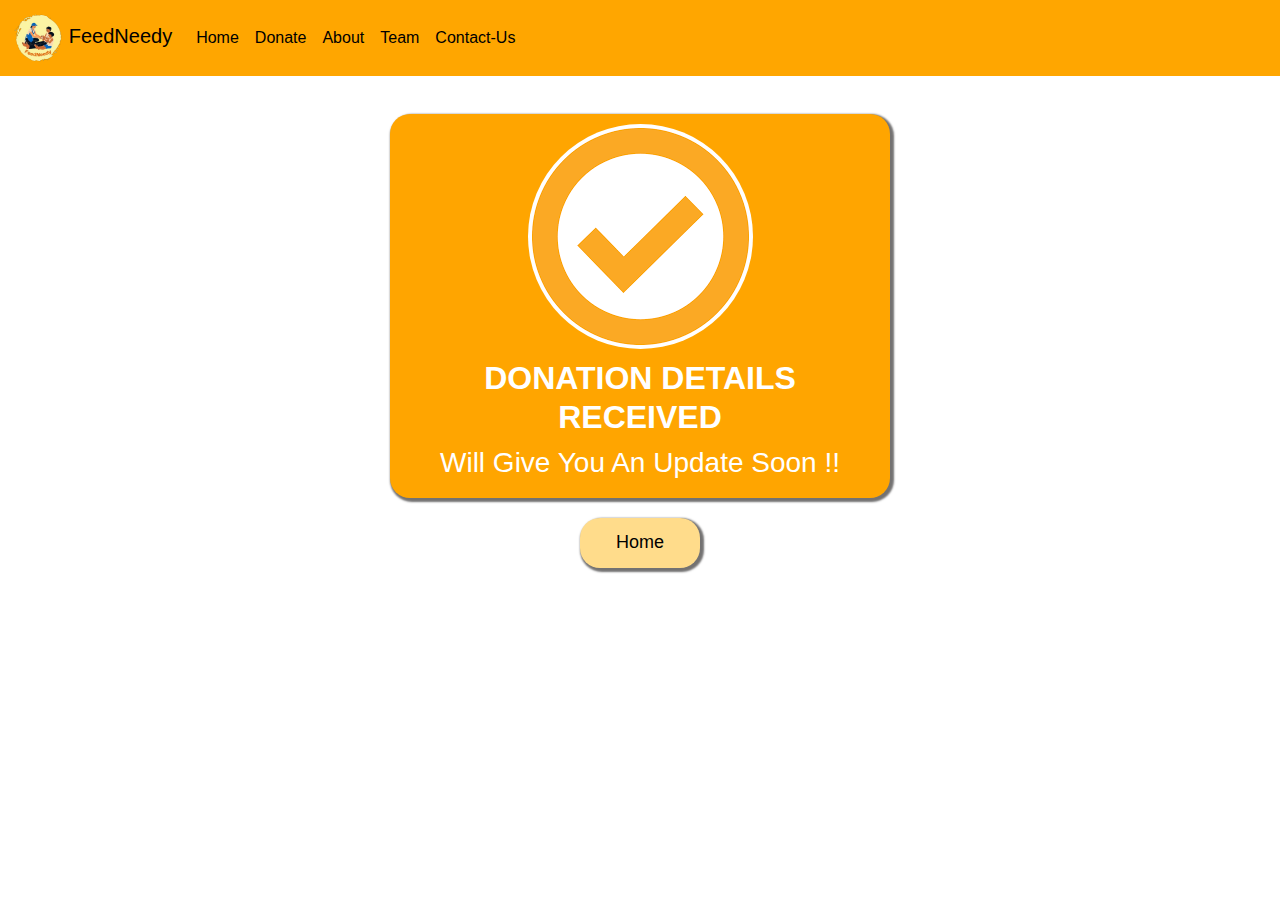
<file: checkout.html>
<!DOCTYPE html>
<html lang="en">
<head>
    <meta charset="UTF-8">
    <meta http-equiv="X-UA-Compatible" content="IE=edge">
    <meta name="viewport" content="width=<device-width>, initial-scale=1.0">
        <link rel="stylesheet" href="https://cdnjs.cloudflare.com/ajax/libs/font-awesome/4.7.0/css/font-awesome.min.css">
        <link href="https://cdn.jsdelivr.net/npm/bootstrap@5.3.0-alpha1/dist/css/bootstrap.min.css" rel="stylesheet" integrity="sha384-GLhlTQ8iRABdZLl6O3oVMWSktQOp6b7In1Zl3/Jr59b6EGGoI1aFkw7cmDA6j6gD" crossorigin="anonymous">
        <link href="https://cdn.jsdelivr.net/npm/bootstrap@5.0.2/dist/css/bootstrap.min.css" rel="stylesheet">
        <link rel="stylesheet" href="checkout.css">
    <title>Submitted</title>
</head>
<body>
    <nav class="navbar navbar-expand-lg navbar-light " style="background-color: rgb(255, 166, 0);" >
        <div class="container-fluid" style="background-color: rgb(255, 166, 0);">
          <a class="navbar-brand" href="#"><img src="feedNeedy logo.png" style="height: 50px; margin-right: 5px;">FeedNeedy</a>
          <button class="navbar-toggler" type="button" data-bs-toggle="collapse" data-bs-target="#navbarSupportedContent" aria-controls="navbarSupportedContent" aria-expanded="false" aria-label="Toggle navigation">
            <span class="navbar-toggler-icon"></span>
          </button>
          <div class="collapse navbar-collapse" id="navbarSupportedContent">
            <ul class="navbar-nav me-auto mb-2 mb-lg-0">
              <li class="nav-item">
                <a class="nav-link active" aria-current="page" href="home.html">Home</a>
              </li>
              <li class="nav-item">
                <a class="nav-link active" aria-current="page" href="home.html">Donate</a>
              </li>
              <li class="nav-item">
                <a class="nav-link active" aria-current="page" href="home.html">About</a>
              </li>
              <li class="nav-item">
                <a class="nav-link active" aria-current="page" href="home.html">Team</a>
              </li>
              <li class="nav-item">
                <a class="nav-link active" aria-current="page" href="contactus.html">Contact-Us</a>
              </li>
              </ul>
          </div>
        </div>
      </nav>
      </div>
      <div class="submit-cont">
        <div class="check-block">
            <div class="tick-image">
                <img src="tick-mark.png">
            </div>
            <div class="check-content">
                <h2> DONATION DETAILS RECEIVED</h2>
                <h3> Will Give You An Update Soon !! </h3>
            </div>
          </div>
        </div>
        <div class="button-grid">
            <div class="home-button">
                <a href="home.html"><button >Home</button></a>
            </div>
        </div>

</body>
<script src="https://cdn.jsdelivr.net/npm/bootstrap@5.3.0-alpha1/dist/js/bootstrap.bundle.min.js" integrity="sha384-w76AqPfDkMBDXo30jS1Sgez6pr3x5MlQ1ZAGC+nuZB+EYdgRZgiwxhTBTkF7CXvN" crossorigin="anonymous"></script>
</html>
</file>
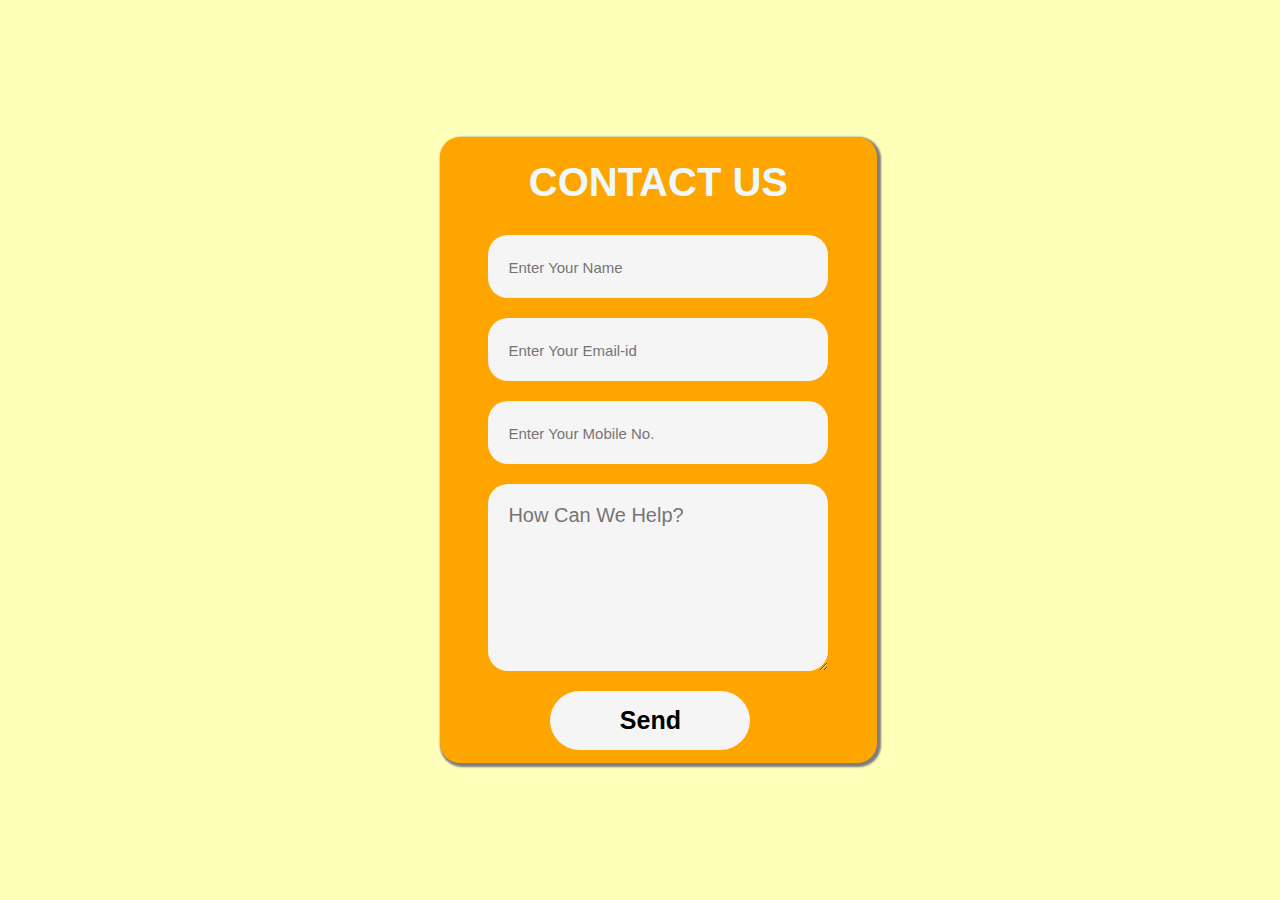
<file: contactus.html>
<!DOCTYPE html>
<html lang="en">
<head>
    <meta charset="UTF-8">
    <meta http-equiv="X-UA-Compatible" content="IE=edge">
    <meta name="viewport" content="width=device-width, initial-scale=1.0">
    <link rel="stylesheet" href="contactus.css">
    <title>Contact-Us</title>
</head>
<body>
    <div class="container">
        <div class="form-div">
            <form onsubmit="sendEmail(); reset(); return true">
                <h2> CONTACT US </h2>
                <input type="text" id="name" placeholder="Enter Your Name" required>
                <input type="email" id="email" placeholder="Enter Your Email-id" required>
                <input type="text" id="phone" placeholder="Enter Your Mobile No." required>
                <textarea id="message" placeholder="How Can We Help?" cols="30" rows="10"></textarea>
                <button type="submit">Send</button>
            </form>
        </div>
    </div>
    <script src="https://smtpjs.com/v3/smtp.js"></script>
    <script>
        function sendEmail()
        {
            Email.send({
            Host : "smtp.elasticemail.com",
            Username : "atharvalitake24@gmail.com",
            Password : "E4CFCF745CD8D9AB965941D5F2F902949D23",
            To : "atharvalitake24@gmail.com",
            From : "atharvalitake24@gmail.com",
            Subject : "FeedNeedy Query -",
            Body :
            "Name -- " + document.getElementById("name").value +
            "<br> Email -- " +document.getElementById("email").value +
            "<br> message -- " +document.getElementById("message").value
            }).then(
                alert("Message Sent , Will Get Back to you soon !")
            );
        }
    </script>
</body>
</html>
</file>
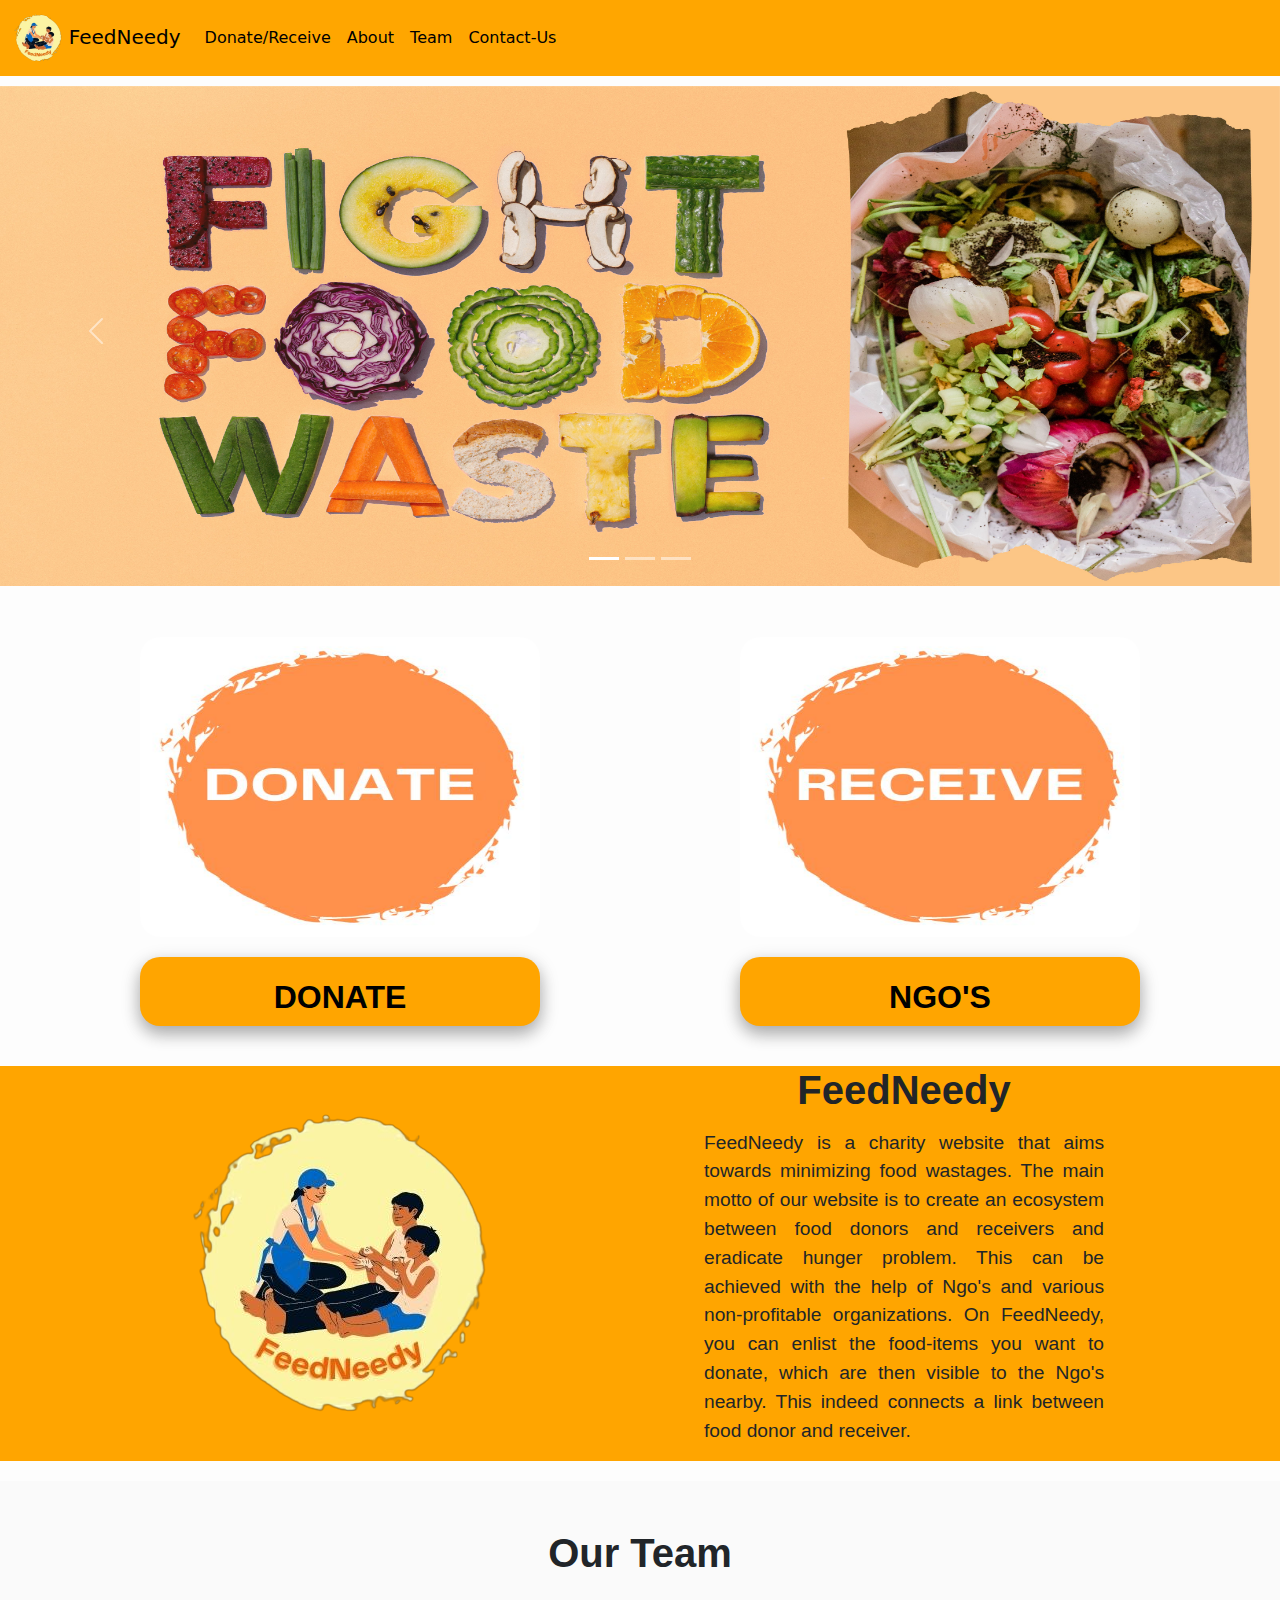
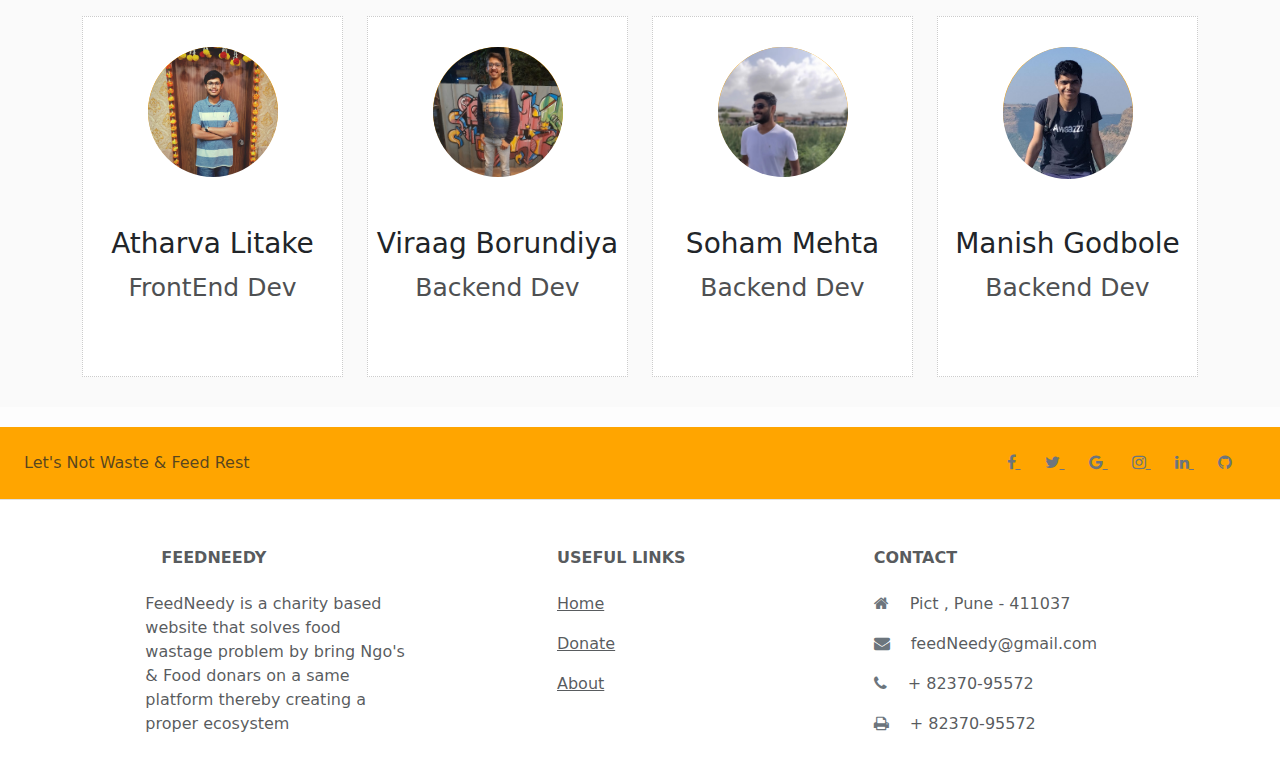
<file: home.html>
<!DOCTYPE html>
<html lang="en">
<head>
    <meta charset="UTF-8">
    <meta http-equiv="X-UA-Compatible" content="IE=edge">
    <meta name="viewport" content="width=device-width, initial-scale=1.0">
    <link rel="stylesheet" href="https://cdnjs.cloudflare.com/ajax/libs/font-awesome/4.7.0/css/font-awesome.min.css">
    <link href="https://cdn.jsdelivr.net/npm/bootstrap@5.3.0-alpha1/dist/css/bootstrap.min.css" rel="stylesheet" integrity="sha384-GLhlTQ8iRABdZLl6O3oVMWSktQOp6b7In1Zl3/Jr59b6EGGoI1aFkw7cmDA6j6gD" crossorigin="anonymous">
    <link href="https://cdn.jsdelivr.net/npm/bootstrap@5.0.2/dist/css/bootstrap.min.css" rel="stylesheet">
    <link rel="stylesheet" href="home.css">
    <title>FeedNeedy</title>
</head>
<body>
    <nav class="navbar navbar-expand-lg navbar-light " style="background-color: rgb(255, 166, 0);" >
        <div class="container-fluid" style="background-color: rgb(255, 166, 0);">
          <a class="navbar-brand" href="#"><img src="feedNeedy logo.png" style="height: 50px; margin-right: 5px;">FeedNeedy</a>
          <button class="navbar-toggler" type="button" data-bs-toggle="collapse" data-bs-target="#navbarSupportedContent" aria-controls="navbarSupportedContent" aria-expanded="false" aria-label="Toggle navigation">
            <span class="navbar-toggler-icon"></span>
          </button>
          <div class="collapse navbar-collapse" id="navbarSupportedContent">
            <ul class="navbar-nav me-auto mb-2 mb-lg-0">
              <li class="nav-item">
                <a class="nav-link active" aria-current="page" href="#first">Donate/Receive</a>
              </li>
              <li class="nav-item">
                <a class="nav-link active" aria-current="page" href="##about">About</a>
              </li>
              <li class="nav-item">
                <a class="nav-link active" aria-current="page" href="#second">Team</a>
              </li>
              <li class="nav-item">
                <a class="nav-link active" aria-current="page" href="contactus.html">Contact-Us</a>
              </li>
              </ul>
          </div>
        </div>
      </nav>
    <div id="carouselExampleIndicators" class="carousel slide">
        <div class="carousel-indicators">
          <button type="button" data-bs-target="#carouselExampleIndicators" data-bs-slide-to="0" class="active" aria-current="true" aria-label="Slide 1"></button>
          <button type="button" data-bs-target="#carouselExampleIndicators" data-bs-slide-to="1" aria-label="Slide 2"></button>
          <button type="button" data-bs-target="#carouselExampleIndicators" data-bs-slide-to="2" aria-label="Slide 3"></button>
        </div>
        <div class="carousel-inner">
          <div class="carousel-item active">
            <img src="foddwaste1.jpg" class="d-block w-100" alt="...">
          </div>
          <div class="carousel-item">
            <img src="foodwaste3.jpg" class="d-block w-100" alt="...">
          </div>
          <div class="carousel-item">
            <img src="foodwaste2.jpg" class="d-block w-100" alt="...">
          </div>
        </div>
        <button class="carousel-control-prev" type="button" data-bs-target="#carouselExampleIndicators" data-bs-slide="prev">
          <span class="carousel-control-prev-icon" aria-hidden="true"></span>
          <span class="visually-hidden">Previous</span>
        </button>
        <button class="carousel-control-next" type="button" data-bs-target="#carouselExampleIndicators" data-bs-slide="next">
          <span class="carousel-control-next-icon" aria-hidden="true"></span>
          <span class="visually-hidden">Next</span>
        </button>
      </div>
      <div class="rdcontainer" id="first">
        <div class="donor">
          <a href="#"><img src="donate.jpg"></a>
          <button class="dbutton" style="text-align: center;"><a href="instruction.html" style="text-decoration: none; color: black; text-align: center;"><h2> DONATE </h2></a></button>
        </div>
        <div class="receiver">
          <a href="#"><img src="receive (1).jpg"></a>
          <button class="dbutton"><a href="receive.html"  style="text-decoration: none; color: black; text-align: center;"><h2> NGO'S </h2></a></button>
        </div>
      </div>
      <div class="about-web" id="#about">
        <div class="web-image">
          <img src="feedNeedy logo.png">
        </div>
        <div class="about-content">
          <h1> FeedNeedy </h1>
          <p> FeedNeedy is a charity website that aims towards minimizing food wastages. The main motto of our website is to create an ecosystem between food donors and receivers and eradicate hunger problem. This can be achieved with the help of Ngo's and various non-profitable organizations. On FeedNeedy, you can enlist the food-items you want to donate, which are then visible to the Ngo's nearby. This indeed connects a link between food donor and receiver.</p>
        </div>
      </div>
    <div class="team-section" id="second" style="background-color: rgb(250, 250, 250); width: 100%; margin: 0px;
    margin-top: 20px; margin-bottom: 20px; padding-bottom: 30px;">
    
     <div class="container" >
        <div class="row">
            <div class="col-md-12 text-center">
              <br><br>
                <h1>Our Team</h1>
                <br>
            </div>
        </div>
        <div class="row">
            <div class="col-md-3 col-sm-6">
                <div class="our-team">
                    <div class="pic">
                        <img src="atharva.jpeg" >

                    </div>
                    <div class="team-content" >
                        <h3>Atharva Litake</h3>
                        <span class="post" style="font-size: 25px;">FrontEnd Dev</span>
                    </div>
                    <ul class="social">
                        <li><a href="" class="fa fa-facebook"></a></li>
                        <li><a href="" class="fa fa-twitter"></a></li>
                        <li><a href="" class="fa fa-google-plus"></a></li>
                        <li><a href="https://www.linkedin.com/in/atharva-litake-97647922a/
" class="fa fa-linkedin"></a></li>
                    </ul>
                </div>
            </div>


            <div class="col-md-3 col-sm-6">
              <div class="our-team">
                  <div class="pic">
                      <img src="viraag.jpeg" >

                  </div>
                  <div class="team-content">
                      <h3>Viraag Borundiya</h3>
                      <span class="post" style="font-size: 25px;">Backend Dev</span>
                  </div>
                  <ul class="social">
                      <li><a href="" class="fa fa-facebook"></a></li>
                      <li><a href="" class="fa fa-twitter"></a></li>
                      <li><a href="" class="fa fa-google-plus"></a></li>
                      <li><a href="https://www.linkedin.com/in/viraag-borundiya-a85906225/
" class="fa fa-linkedin"></a></li>
                  </ul>
              </div>
          </div>

          <div class="col-md-3 col-sm-6">
            <div class="our-team">
                <div class="pic">
                    <img src="soham.jpg" >

                </div>
                <div class="team-content">
                    <h3>Soham Mehta</h3>
                    <span class="post" style="font-size: 25px;"> Backend Dev</span>
                </div>
                <ul class="social">
                    <li><a href="" class="fa fa-facebook"></a></li>
                    <li><a href="" class="fa fa-twitter"></a></li>
                    <li><a href="" class="fa fa-google-plus"></a></li>
                    <li><a href="https://www.linkedin.com/in/soham-mehta-3148a9222/
" class="fa fa-linkedin"></a></li>
                </ul>
            </div>
        </div>

        <div class="col-md-3 col-sm-6">
          <div class="our-team">
              <div class="pic">
                  <img src="manish.jpg" >

              </div>
              <div class="team-content">
                  <h3>Manish Godbole</h3>
                  <span class="post" style="font-size: 25px;">Backend Dev</span>
              </div>
              <ul class="social">
                  <li><a href="" class="fa fa-facebook"></a></li>
                  <li><a href="" class="fa fa-twitter"></a></li>
                  <li><a href="" class="fa fa-google-plus"></a></li>
                  <li><a href="https://www.linkedin.com/in/manish-godbole-375755238/
" class="fa fa-linkedin"></a></li>
              </ul>
          </div>
        </div>    
        </div>
    </div>
  </div>
  <!-- Footer -->
<footer class="text-center text-lg-start bg-white text-muted" >
  <!-- Section: Social media -->
  <section class="d-flex justify-content-center justify-content-lg-between p-4 border-bottom" style="background-color: orange;">
    <!-- Left -->
    <div class="me-5 d-none d-lg-block">
      <span>Let's Not Waste & Feed Rest </span>
    </div>
    <!-- Left -->

    <!-- Right -->
    <div>
      <a href="" class="me-4 link-secondary">
        <i class="fa fa-facebook-f"></i>
      </a>
      <a href="" class="me-4 link-secondary">
        <i class="fa fa-twitter"></i>
      </a>
      <a href="" class="me-4 link-secondary">
        <i class="fa fa-google"></i>
      </a>
      <a href="" class="me-4 link-secondary">
        <i class="fa fa-instagram"></i>
      </a>
      <a href="" class="me-4 link-secondary">
        <i class="fa fa-linkedin"></i>
      </a>
      <a href="" class="me-4 link-secondary">
        <i class="fa fa-github"></i>
      </a>
    </div>
    <!-- Right -->
  </section>
  <!-- Section: Social media -->

  <!-- Section: Links  -->
  <section class="">
    <div class="container text-center text-md-start mt-5">
      <!-- Grid row -->
      <div class="row mt-3">
        <!-- Grid column -->
        <div class="col-md-3 col-lg-4 col-xl-3 mx-auto mb-4">
          <!-- Content -->
          <h6 class="text-uppercase fw-bold mb-4">
            <i class="fas fa-gem me-3 text-secondary"></i>FeedNeedy
          </h6>
          <p>
            FeedNeedy is a charity based website that solves food wastage problem by bring Ngo's & Food donars on a same platform thereby creating a proper ecosystem
          </p>
        </div>
        <!-- Grid column -->

        <!-- Grid column -->

        <!-- Grid column -->
        <div class="col-md-3 col-lg-2 col-xl-2 mx-auto mb-4">
          <!-- Links -->
          <h6 class="text-uppercase fw-bold mb-4">
            Useful links
          </h6>
          <p>
            <a href="home.html" class="text-reset">Home</a>
          </p>
          <p>
            <a href="#first" class="text-reset">Donate</a>
          </p>
          <p>
            <a href="#second" class="text-reset">About</a>
          </p>
        </div>
        <!-- Grid column -->

        <!-- Grid column -->
        <div class="col-md-4 col-lg-3 col-xl-3 mx-auto mb-md-0 mb-4">
          <!-- Links -->
          <h6 class="text-uppercase fw-bold mb-4">Contact</h6>
          <p><i class="fa fa-home me-3 text-secondary"></i> Pict , Pune - 411037</p>
          <p>
            <i class="fa fa-envelope me-3 text-secondary"></i>
            feedNeedy@gmail.com
          </p>
          <p><i class="fa fa-phone me-3 text-secondary"></i> + 82370-95572</p>
          <p><i class="fa fa-print me-3 text-secondary"></i> + 82370-95572 </p>
        </div>
        <!-- Grid column -->
      </div>
      <!-- Grid row -->
    </div>
  </section>
  <!-- Section: Links  -->

</footer>
<!-- Footer -->
      <script src="https://cdn.jsdelivr.net/npm/bootstrap@5.3.0-alpha1/dist/js/bootstrap.bundle.min.js" integrity="sha384-w76AqPfDkMBDXo30jS1Sgez6pr3x5MlQ1ZAGC+nuZB+EYdgRZgiwxhTBTkF7CXvN" crossorigin="anonymous"></script>
</body>

</html>
</file>
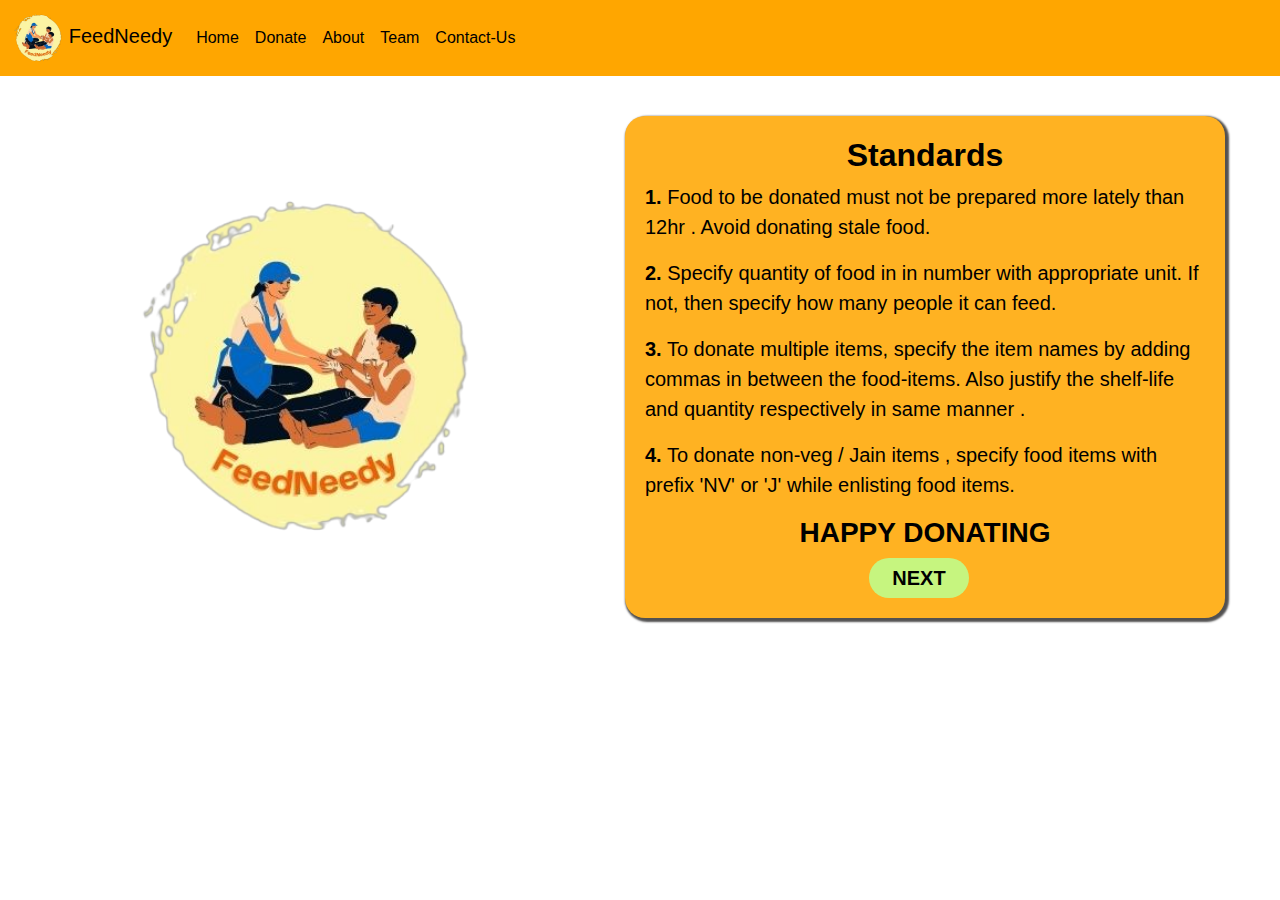
<file: instruction.html>
<!DOCTYPE html>
<html lang="en">
<head>
    <meta charset="UTF-8">
    <meta http-equiv="X-UA-Compatible" content="IE=edge">
    <meta name="viewport" content="width=device-width, initial-scale=1.0">
    <link rel="stylesheet" href="https://cdnjs.cloudflare.com/ajax/libs/font-awesome/4.7.0/css/font-awesome.min.css">
    <link href="https://cdn.jsdelivr.net/npm/bootstrap@5.3.0-alpha1/dist/css/bootstrap.min.css" rel="stylesheet" integrity="sha384-GLhlTQ8iRABdZLl6O3oVMWSktQOp6b7In1Zl3/Jr59b6EGGoI1aFkw7cmDA6j6gD" crossorigin="anonymous">
    <link href="https://cdn.jsdelivr.net/npm/bootstrap@5.0.2/dist/css/bootstrap.min.css" rel="stylesheet">
    <link rel="stylesheet" href="instruction.css">
    <title>Standard Norms</title>
</head>
<body>
    <nav class="navbar navbar-expand-lg navbar-light " style="background-color: rgb(255, 166, 0);" >
        <div class="container-fluid" style="background-color: rgb(255, 166, 0);">
          <a class="navbar-brand" href="home.html"><img src="feedNeedy logo.png" style="height: 50px; margin-right: 5px;">FeedNeedy</a>
          <button class="navbar-toggler" type="button" data-bs-toggle="collapse" data-bs-target="#navbarSupportedContent" aria-controls="navbarSupportedContent" aria-expanded="false" aria-label="Toggle navigation">
            <span class="navbar-toggler-icon"></span>
          </button>
          <div class="collapse navbar-collapse" id="navbarSupportedContent">
            <ul class="navbar-nav me-auto mb-2 mb-lg-0">
            <li class="nav-item">
                    <a class="nav-link active" aria-current="page" href="home.html">Home</a>
            </li>
              <li class="nav-item">
                <a class="nav-link active" aria-current="page" href="home.html">Donate</a>
              </li>
              <li class="nav-item">
                <a class="nav-link active" aria-current="page" href="home.html">About</a>
              </li>
              <li class="nav-item">
                <a class="nav-link active" aria-current="page" href="home.html">Team</a>
              </li>
              <li class="nav-item">
                <a class="nav-link active" aria-current="page" href="contactus.html">Contact-Us</a>
              </li>
              </ul>
          </div>
        </div>
      </nav>

      <div class="norm-container">
        <div class="side-image">
            <img src="feedNeedy logo.png">
        </div>
        <div class="norms">
            <h2> Standards </h2>
            <p><strong  >1.</strong> Food to be donated must not be prepared more lately than 12hr . Avoid donating stale food. </p>
            <p><strong >2.</strong> Specify quantity of food in in number with appropriate unit. If not, then specify how many people it can feed.</p>
            <p><strong >3.</strong> To donate multiple items, specify the item names by adding commas in between the food-items. Also justify the shelf-life and quantity respectively in same manner .</p>
            <p><strong >4.</strong> To donate non-veg / Jain items , specify food items with prefix 'NV' or 'J' while enlisting food items. </p>
            <h3>HAPPY DONATING </h3>
            <a href="donor-fire.html"><button> NEXT </button></a>
        </div>
      </div>
      <script src="https://cdn.jsdelivr.net/npm/bootstrap@5.3.0-alpha1/dist/js/bootstrap.bundle.min.js" integrity="sha384-w76AqPfDkMBDXo30jS1Sgez6pr3x5MlQ1ZAGC+nuZB+EYdgRZgiwxhTBTkF7CXvN" crossorigin="anonymous"></script>
</body>
</html>
</file>
<file: checkout.css>
.body
{
    margin: 0px;
    padding: 0px;
    background-color: aliceblue;
}
.submit-cont
{
    display: grid;
    grid-template-columns: 500px;
    height: auto;
    width: 100%;
    margin-top: 3%;
    justify-content: center;
}
.check-block
{
    background-color: orange;
    border-radius: 20px;
    padding: 10px 10px 10px 10px;
    box-shadow: 2px 2px 2px 2px rgb(115, 114, 114);
    text-align: center;
}
.check-content h2
{
    color: white;
    font-family: "Quicksand",sans-serif;
    font-weight: 800;
    text-align: center;
    margin: 10px;
}
.check-content h3
{
    color: white;
    font-family: "Quicksand",sans-serif;
    font-weight: 400;
    text-align: center;
}
.tick-image{
    justify-content: center;
}
.tick-image img{
    border-radius: 100%;
}
.button-grid
{
    display: grid;
    grid-template-columns: 300px;
    height: auto;
    width: 100%;
    margin-top: 20px;
    justify-content: center;
}
.home-button,.logout-button
{
    display: grid;
    justify-content: center;
}
.home-button button,.logout-button button{
    background-color: rgb(255, 220, 139);
    height: 50px;
    width: 120px;
    border-radius: 20px;
    display: absolute;
    border: none;
    padding: 10px 10px 10px 10px;
    box-shadow: 2px 2px 2px 2px rgb(115, 114, 114);
}
a{
    font-family: "Quicksand",sans-serif;
    font-weight: 400;
    text-align: center;
    font-size: large;
    text-decoration: none;
    color: black;
}
button:hover{
    transition: 0.5s;
    background-color: rgb(255, 220, 139);
    color: black;
}
@media(max-width:600px)
{
.submit-cont
{
    grid-template-columns: 300px;
}
.button-grid
{
    grid-template-columns: 200px;
    row-gap: 30px;
}
}
</file>
<file: contactus.css>
body{
    margin: 0px;
    padding: 0px;
    font-family: "Quicksand",sans-serif;
    box-sizing: border-box; 
}
.container
{
    width: 100%;
    height: 100vh;
    background-color: rgb(254, 255, 184);
    display: grid;
    grid-template-columns: 400px;
    align-items: center;
    justify-content: center;
}
form
{
    height: 600px;
    background-color: orange;
    display: flex;
    flex-direction: column;
    padding: 1vw 3vw;
    width: 90%;
    max-width: 600px;
    border-radius: 20px;
    box-shadow: 2px 2px 2px 2px rgb(126, 126, 126);
}
form h2{
    color: aliceblue;
    font-weight: 800;
    font-size: 40px;
    margin-bottom: 20px;
    text-align: center;
    margin-top: 10px;
}
form input, form textarea{
    border: 0px;
    margin: 10px;
    padding: 20px;
    outline: none;
    background: #f5f5f5;
    font-size: 20px;
    border-radius: 20px;
    font-family: "Quicksand",sans-serif;
}
form button{
    border-radius: 50px;
    padding: 15px;
    background: whitesmoke;
    color: black;
    font-size: 25px;
    border: 0;
    outline: none;
    margin-left: 20%;
    width: 200px;
    margin-top: 10px;
    cursor: pointer;
    font-weight: 800;
}
form input::placeholder
{
    font-size: 15px;
}
form textarea::placeholder
{
    font-size: 20px;
}
button:hover
{
    transition: 0.5s;
    background-color: rgb(57, 248, 57);
}
h2:hover
{
    transition: 0.3s;
    color: rgb(0, 0, 0);
}
form:hover{
    box-shadow: 4px 4px 4px 4px rgb(76, 76, 76); 
}
@media (max-width: 990px) {
    .container{
        grid-template-columns: 350px;
    }
    .form
    {
        width: 80%;
        height: 80vh;
    }
}
</file>
<file: home.css>
body
{
    margin: 0px;
    padding: 0px;
    background-color: rgb(253, 253, 253);
}
.carousel-item img
{
    margin-top: 10px;
    height: 500px;
}
.navbar
{
    background-color: rgb(255, 166, 0);
}
.rdcontainer
{
    margin-top: 4%;
    display: grid;
    grid-template-columns: 400px 400px;
    column-gap: 200px;
    height: auto;
    width: 100%;
    padding-bottom: 40px;
    justify-content: center;
}
.donor img , .receiver img
{
    height: 300px;
    width: 100%;
    border-radius: 20px;
}
.dbutton, .rbutton
{
    width: 100%;
    border: 0px;
    margin-top: 5%;
    border-radius: 20px;
    background-color: orange;
    box-shadow: 0 8px 16px 0 rgba(0,0,0,0.2), 0 6px 20px 0 rgba(0,0,0,0.19);
}
.donor h2 , .receiver h2{
    text-align: center;
    font-family: "Quicksand",sans-serif;
    font-weight: 700;
    margin-top: 20px;
}
.dbutton:hover ,.rbutton:hover {
    transition: 0s;
    box-shadow: 0 12px 16px 0 rgba(0,0,0,0.24), 0 17px 50px 0 rgba(0,0,0,0.19);
  }
.about-web
{
    display: grid;
    height: auto;
    width: 100%;
    background-color: orange;
    grid-template-columns: 400px 400px;
    column-gap: 10%;
    justify-content: center;
}
.web-image
{
    height: 300px;
    width: 100%;
    margin-top: 10%;
}
.about-content h1{
    font-family: "Quicksand",sans-serif;
    font-weight: 800;
    text-align: center;
}
.about-content p{
    font-family: "Quicksand",sans-serif;
    text-align: justify;
    font-size: 1.2rem;
}
  /*Bootstrap animated team section */
  .our-team{
    padding: 30px 0 40px;
    background-color: white;
    text-align: center;
    overflow: hidden;
    position: relative;
    border:1px dotted #ccc;
}
h1{
    margin-bottom:15px;
    font-family: "Quicksand",sans-serif;
    font-weight: 800;
}
.our-team .pic{
    display:inline-block;
    width: 130px;
    height: 130px;
    margin-bottom: 50px;
    /* background-color: #eb1768; */
    position: relative;
    z-index: 1;
}
.our-team .pic::before{
    content: "";
    width: 100%;
    height: 0;
    border-radius: 50%;
    background-color: #ffa600;
    position: absolute;
    bottom: 135%;
    right: 0;
    left: 0; 
    transform: scale(3);
    transition: all 0.3s linear 0s;
}

.our-team:hover .pic::before{
    height: 100%;
}
.our-team .pic::after{
    content: "";
    width: 100%;
    height: 99%;
    border-radius: 50%;
    background: #ffa600;
    position: absolute;
    top: 0;
    left: 0;
    z-index: -1;
}
.our-team .pic img{
    width: 100%;
    height: auto;
    border-radius: 50%;
    transform: scale(1);
    transition: all 0.9s ease 0s;
}
.our-team:hover .pic img{
    box-shadow: 0 0 0 14px #f7f5ec;
    transform: scale(0.7);
}
.our-team .team-content{
    margin-bottom: 30px;
}
.our-team .title{
    font-size: 22px;
    font-weight: 700;
    color: #4e5052;
    letter-spacing: 1px;
    text-transform: capitalize;
    margin-bottom: 5px;
}
.our-team .post{
    display: block;
    font-size: 15px;
    color: #4e5052;
    text-transform: capitalize; 
}
.our-team .social{
    width: 100%;
    padding: 0;
    margin:0;
    background: #ffa600;
    position: absolute;
    bottom: -100px;
    left: 0;
    transition: all 0.5s ease 0s;

}

.our-team:hover .social{
    bottom: 0;
}
.our-team .social li{
 display: inline-block;
}
.our-team .social li a{
    display: block;
    padding: 10px;
    font-size: 17px;
    color: white;transition: all 0.5s ease 0s;

   }
   .our-team .social li a:hover{
       color: #ffa600;
       background: #f7f5ec;
       text-decoration: none;

   }
   @media(max-width:760px)
  {
   .carousel-item img
{
    margin-top: 10px;
    height: 300px;
}
      .rdcontainer
      {
          grid-template-columns: 320px;
          row-gap: 20px;
      }
      .dbutton, .rbutton
      {
        margin-bottom: 20px;
      }
      .col-md-3{
        margin-bottom: 20px;
      }
      .about-web
      {
        grid-template-columns: 370px;
        row-gap: 20px;
      }

  }
  @media(max-width:990px)
  {
    .rdcontainer{
        column-gap: 50px;
    }
    .about-web
    {
        width: 100%;
        grid-template-columns: 320px;
        row-gap: 20px;
    }

  }
</file>
<file: instruction.css>
body{
    margin: 0px;
    padding: 0px;
    font-family: "Poppins",sans-serif;
}
.norm-container
{
    display: grid;
    grid-template-columns: 500px 600px;
    width: 100%;
    height: auto;
    justify-content: center; 
    align-items: center;
    margin-top: 40px;
    column-gap: 70px;
    margin-right: 40px;
}
.side-image
{
    display: grid;
    align-items: center;
    justify-content: center;
}
.side-image img
{
    height: 350px;
    border-radius: 100%;

}
.norm-container h2{
    text-align: center;
    font-weight: 700;
    color: black;
    text-decoration: none;
}
.norms
{
    justify-content: right;
    padding: 20px;
    background-color: rgb(255, 178, 34);
    color: rgb(0, 0, 0);
    border-radius: 20px;
    box-shadow: 2px 2px 2px 2px rgb(82, 81, 81);
}
.norms button
{
    margin-left: 40%;
    border-radius: 50px;
    width: 100px;
    height: 40px;
    background-color: rgb(198, 245, 127);
    font-size: 20px;
    font-weight: 700;
    border: 0px;
    outline: none;
}
.norms p
{
    font-size: 20px;
    font-weight: 400;
}
.norms h3{
    color: black;
    text-align: center;
    font-weight: 700;
}
.norms button:hover{
    transition: 0.5s;
    color: white;
    background-color: green;
}
.norms:hover{
    box-shadow: 1px 3px 1px 1px #888888;

}
@media (max-width:1150px) {
    .norm-container
    {
        column-gap:15px;
    }
    .side-image img {
        height: 250px;
    }
}
@media (max-width:1100px) {
    .norm-container
    {
        grid-template-columns: 550px;
        row-gap: 15px;
        margin-bottom: 20px;
    }
    .side-image img {
        height: 250px;
    }
}
@media (max-width:650px) {
    .norm-container
    {
        grid-template-columns: 350px;
        row-gap: 15px;
        margin-bottom: 20px;
    }
    .side-image img {
        height: 250px;
    }
}
</file>
